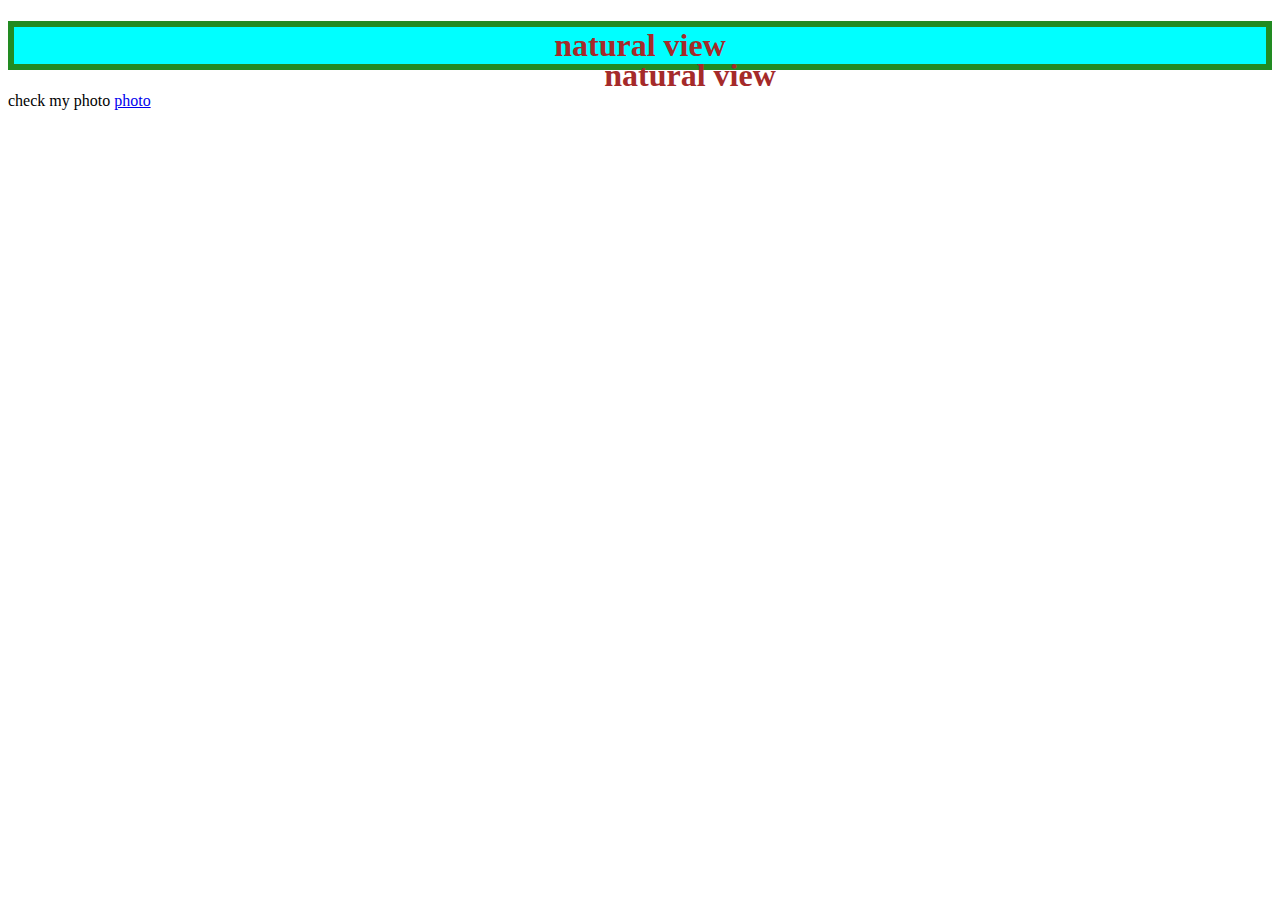
<file: index.html>
<!DOCTYPE html>
<html lang="en">
<head>
    <meta charset="UTF-8">
    <meta name="viewport" content="width=device-width, initial-scale=1.0">
    <title>natural view</title>
    <link rel="stylesheet" href="natural.css">
</head>
<body>
    <h1>natural view</h1>
    <p>check my photo <a href="natural photo.html" target="-blank">photo</a></p>

</body>
</html>
</file>
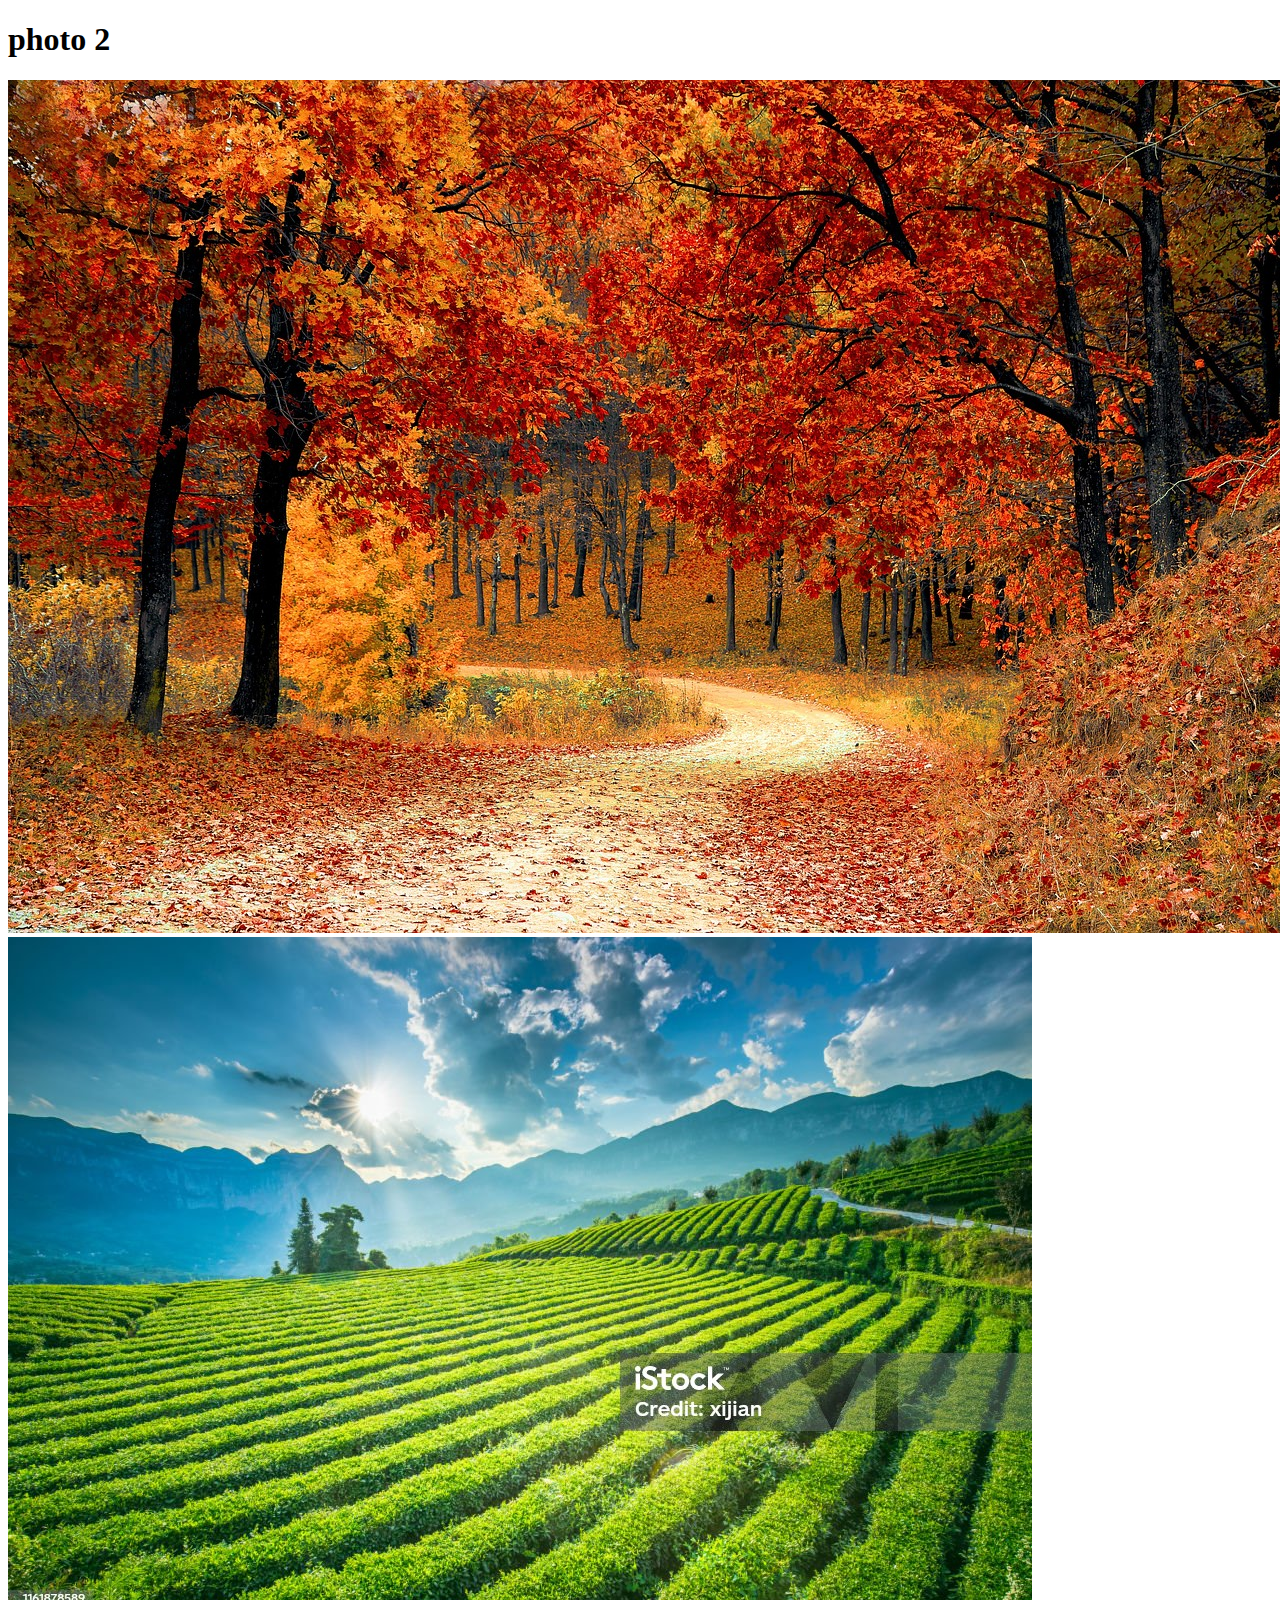
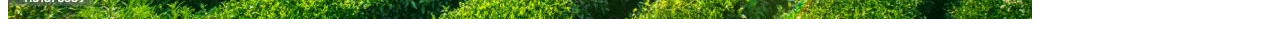
<file: natureal photo.html>
<!DOCTYPE html>
<html lang="en">
<head>
    <meta charset="UTF-8">
    <meta name="viewport" content="width=device-width, initial-scale=1.0">
    <title>photo</title>
</head>
<body>
    <h1>photo 2</h1>
    <img src="photo1.jpg" alt="">
    <br>
    <img src="photo2.jpg" alt="">
</body>
</html>
</file>
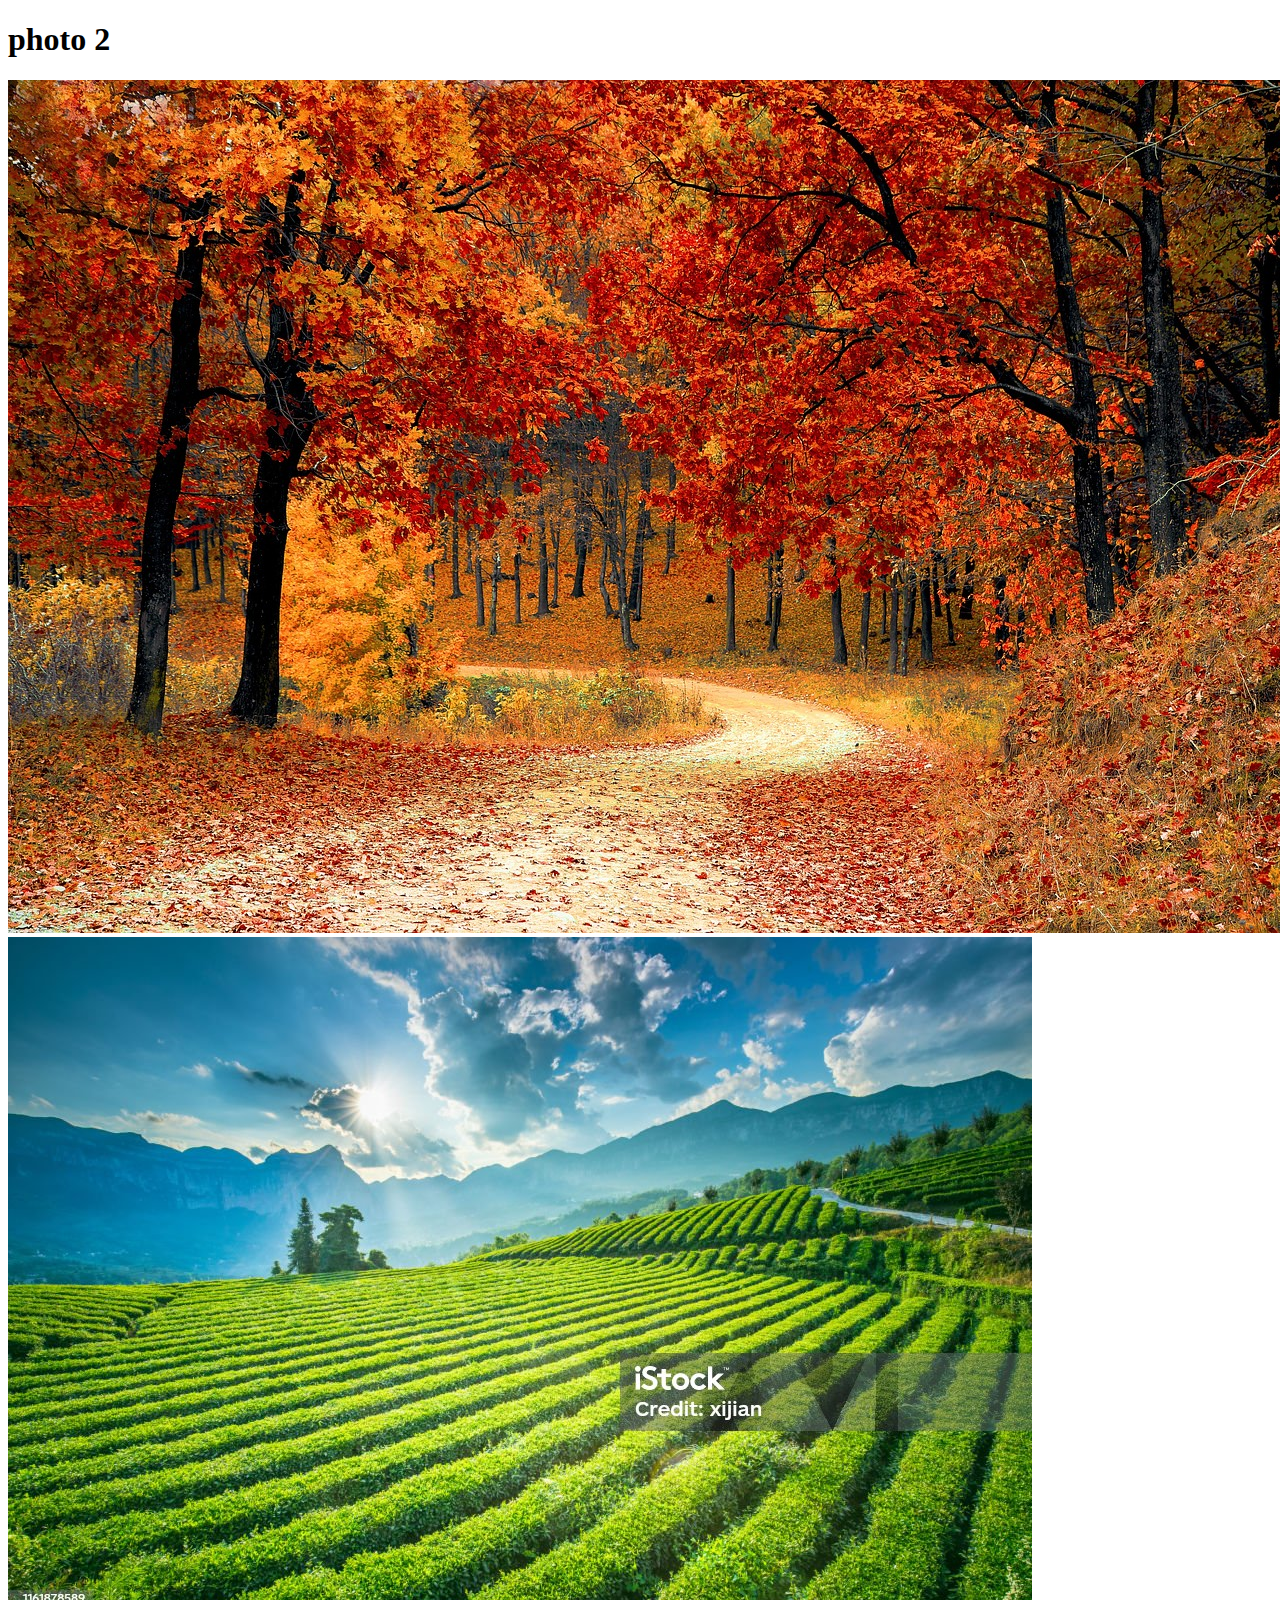
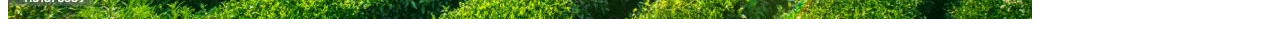
<file: netureal photo.html>
<!DOCTYPE html>
<html lang="en">
<head>
    <meta charset="UTF-8">
    <meta name="viewport" content="width=device-width, initial-scale=1.0">
    <title>pgoto</title>
</head>
<body>
    <h1>photo 2</h1>
    <img src="photo1.jpg" alt="">
    <br>
    <img src="photo2.jpg" alt="">
</body>
</html>
</file>
<file: natural.css>
h1{
    color: brown;
    text-align: center;
    text-decoration: black;
    border: 6px solid forestgreen;
    text-shadow: 50px 30px;
    background-color: aqua;
    box-shadow: 30px;
    p{
        background-color: blueviolet;
    }

}
</file>
